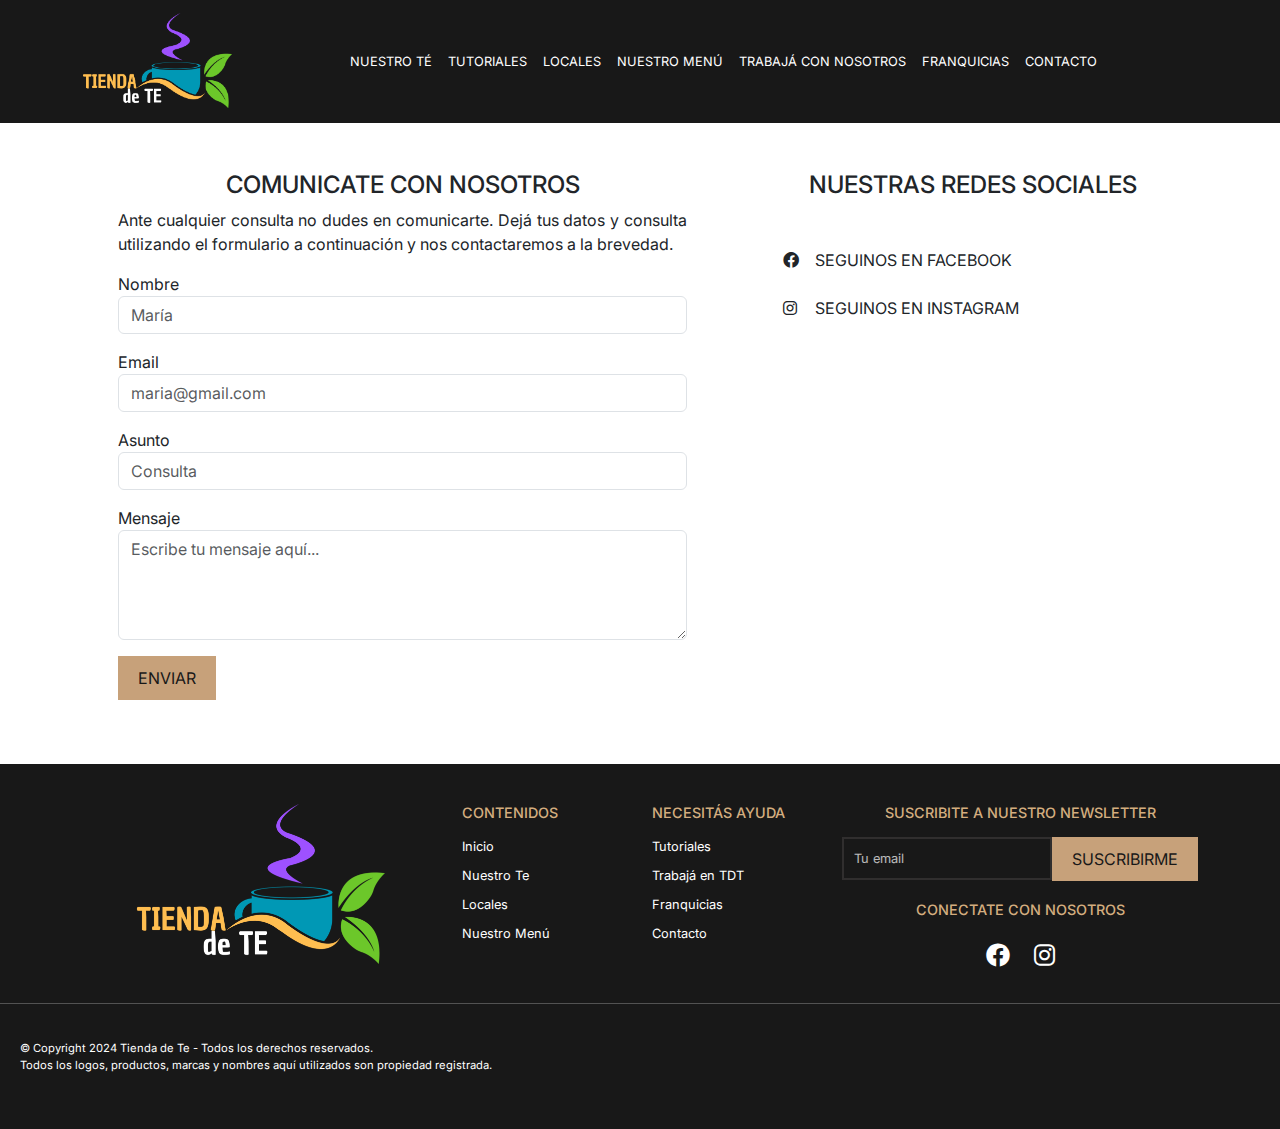
<file: contacto.html>
<!DOCTYPE html>
<html lang="es">

<head>
    <meta charset="UTF-8">
    <meta name="viewport" content="width=device-width, initial-scale=1.0">
    <title>Tienda de Té</title>
    <link href="https://cdn.jsdelivr.net/npm/bootstrap@5.3.0-alpha3/dist/css/bootstrap.min.css" rel="stylesheet">
    <link rel="stylesheet" href="https://cdnjs.cloudflare.com/ajax/libs/font-awesome/6.0.0-beta3/css/all.min.css">
    <link rel="stylesheet" href="css/styles.css">
    <link rel="preconnect" href="https://fonts.googleapis.com">
    <link rel="preconnect" href="https://fonts.gstatic.com" crossorigin>
    <link
        href="https://fonts.googleapis.com/css2?family=Inter:ital,opsz,wght@0,14..32,100..900;1,14..32,100..900&display=swap"
        rel="stylesheet">
</head>

<body>
    <!-----------------HEADER MOBILE-NAV------------------------>
    <header class="navbar navbar-expand-md">
        <div class="container">
            <div class="whb-column whb-mobile-left whb-hidden-md">
                <div class="woodmart-burger-icon wd-tools-element mobile-nav-icon whb-mobile-nav-icon wd-style-icon">
                    <a href="javascript:void(0);" class="navbar-toggler" data-bs-toggle="collapse"
                        data-bs-target="#navbarNav" aria-controls="navbarNav" aria-expanded="false"
                        aria-label="Toggle navigation">
                        <span class="woodmart-burger wd-tools-icon"></span>
                    </a>
                </div><!--END MOBILE-NAV-ICON-->
            </div>

            <!-----------------HEADER NAV BAR------------------------>
            <a class="navbar-brand" href="index.html">
                <div class="logo">
                    <img src="img/LOGO.png" alt="Logo de la Tienda de Té">
                </div>
            </a>

            <div class="collapse navbar-collapse justify-content-center" id="navbarNav">
                <ul class="navbar-nav">
                    <li class="nav-item nav-inicio">
                        <a class="nav-link" href="index.html">INICIO</a>
                    </li>
                    <li class="nav-item">
                        <a class="nav-link" href="tienda.html">NUESTRO TÉ</a>
                    </li>
                    <li class="nav-item">
                        <a class="nav-link" href="tutoriales.html">TUTORIALES</a>
                    </li>
                    <li class="nav-item">
                        <a class="nav-link" href="locales.html">LOCALES</a>
                    </li>
                    <li class="nav-item">
                        <a class="nav-link" href="menu-tienda.html">NUESTRO MENÚ</a>
                    </li>
                    <li class="nav-item">
                        <a class="nav-link" href="trabajar-en-tdt.html">TRABAJÁ CON NOSOTROS</a>
                    </li>
                    <li class="nav-item">
                        <a class="nav-link" href="franquicias.html">FRANQUICIAS</a>
                    </li>
                    <li class="nav-item">
                        <a class="nav-link" href="contacto.html">CONTACTO</a>
                    </li>
                </ul>
            </div>
        </div>
    </header>



    <!------------------CONTACTO--------------------->


    <div class="container">
        <div class="contact__wrapper">
            <div class="row no-gutters">
                <div class="col-lg-5 contact-info__wrapper gradient-brand-color p-5 order-lg-2">
                    <h3 class="color--white mb-5">NUESTRAS REDES SOCIALES</h3>

                    <ul class="contact-info__list list-style--none position-relative z-index-101">
                        <li class="mb-4 pl-4">
                            <a href="https://www.facebook.com" target="_blank">
                                <span class="position-absolute"><i class="fab fa-facebook"></i></span>
                                SEGUINOS EN FACEBOOK
                            </a>
                        </li>
                        <li class="mb-4 pl-4">
                            <a href="https://www.instagram.com" target="_blank">
                                <span class="position-absolute"><i class="fab fa-instagram"></i></span>
                                SEGUINOS EN INSTAGRAM
                            </a>
                        </li>
                    </ul>
                </div>

                <div class="col-lg-7 contact-form__wrapper p-5 order-lg-1">
                    <h3>COMUNICATE CON NOSOTROS</h3>
                    <p>Ante cualquier consulta no dudes en comunicarte. Dejá tus datos y consulta utilizando el
                        formulario a continuación y nos contactaremos a la brevedad.</p>
                    <form action="#" class="contact-form form-validate">
                        <div class="row">
                            <!-- Nombre -->
                            <div class="col-sm-12 mb-3">
                                <div class="form-group">
                                    <label class="required-field" for="firstName">Nombre</label>
                                    <input type="text" class="form-control" id="firstName" name="firstName"
                                        placeholder="María" required>
                                </div>
                            </div>

                            <!-- Email -->
                            <div class="col-sm-12 mb-3">
                                <div class="form-group">
                                    <label class="required-field" for="email">Email</label>
                                    <input type="email" class="form-control" id="email" name="email"
                                        placeholder="maria@gmail.com" required>
                                </div>
                            </div>

                            <!-- Asunto -->
                            <div class="col-sm-12 mb-3">
                                <div class="form-group">
                                    <label class="required-field" for="asunto">Asunto</label>
                                    <input type="text" class="form-control" id="asunto" name="asunto"
                                        placeholder="Consulta" required>
                                </div>
                            </div>

                            <!-- Mensaje -->
                            <div class="col-sm-12 mb-3">
                                <div class="form-group">
                                    <label class="required-field" for="message">Mensaje</label>
                                    <textarea class="form-control" id="message" name="message" rows="4"
                                        placeholder="Escribe tu mensaje aquí..." required></textarea>
                                </div>
                            </div>


                            <!-- Botón enviar -->
                            <div class="col-sm-12 mb-3">
                                <button type="submit" name="submit" class="btn btn-primary">ENVIAR</button>
                            </div>

                        </div>
                    </form>
                </div>
                <!-- End Contact Form Wrapper -->

            </div>
        </div>
    </div>


    <!------------------FOOTER--------------------->
    <footer class="footer-container">
        <div class="container main-footer">
            <div class="row">
                <!-- Logo -->
                <div class="col-md-4 text-center">
                    <a href="index.html">
                        <img src="img/LOGO.png" alt="Logo Tienda de Té" class="footer-logo">
                    </a>
                </div>

                <!-- Contenidos -->
                <div class="col-md-2">
                    <h5>CONTENIDOS</h5>
                    <ul>
                        <li><a href="index.html">Inicio</a></li>
                        <li><a href="tienda.html">Nuestro Te</a></li>
                        <li><a href="locales.html">Locales</a></li>
                        <li><a href="menu-tienda.html">Nuestro Menú</a></li>
                    </ul>
                </div>

                <!-- Ayuda -->
                <div class="col-md-2">
                    <h5>NECESITÁS AYUDA</h5>
                    <ul>
                        <li><a href="tutoriales.html">Tutoriales</a></li>
                        <li><a href="trabajar-en-tdt.html">Trabajá en TDT</a></li>
                        <li><a href="franquicias.html">Franquicias</a></li>
                        <li><a href="contacto.html">Contacto</a></li>
                    </ul>
                </div>

                <!-- Suscripción -->
                <div class="col-md-4 text-center">
                    <h5>SUSCRIBITE A NUESTRO NEWSLETTER</h5>
                    <form class="newsletter-form">
                        <input type="email" placeholder="Tu email" class="form-control">
                        <button type="submit" class="btn btn-primary">SUSCRIBIRME</button>
                    </form>
                    <h5>CONECTATE CON NOSOTROS</h5>
                    <div class="social-icons">
                        <a href="#" class="social-icon"><i class="fab fa-facebook"></i></a>
                        <a href="#" class="social-icon"><i class="fab fa-instagram"></i></a>
                    </div>
                </div>
            </div>
        </div>

        <hr>
        <div class="copyrights-wrapper text-center">
            <p>© Copyright 2024 Tienda de Te - Todos los derechos reservados.<br>
                Todos los logos, productos, marcas y nombres aquí utilizados son propiedad registrada.</p>
        </div>
    </footer>


    <script src="https://cdn.jsdelivr.net/npm/bootstrap@5.3.0-alpha3/dist/js/bootstrap.bundle.min.js"></script>
    <script src="https://cdn.jsdelivr.net/npm/@popperjs/core@2.9.2/dist/umd/popper.min.js"></script>
    <script src="js/scripts.js"></script>
</body>

</html>
</file>
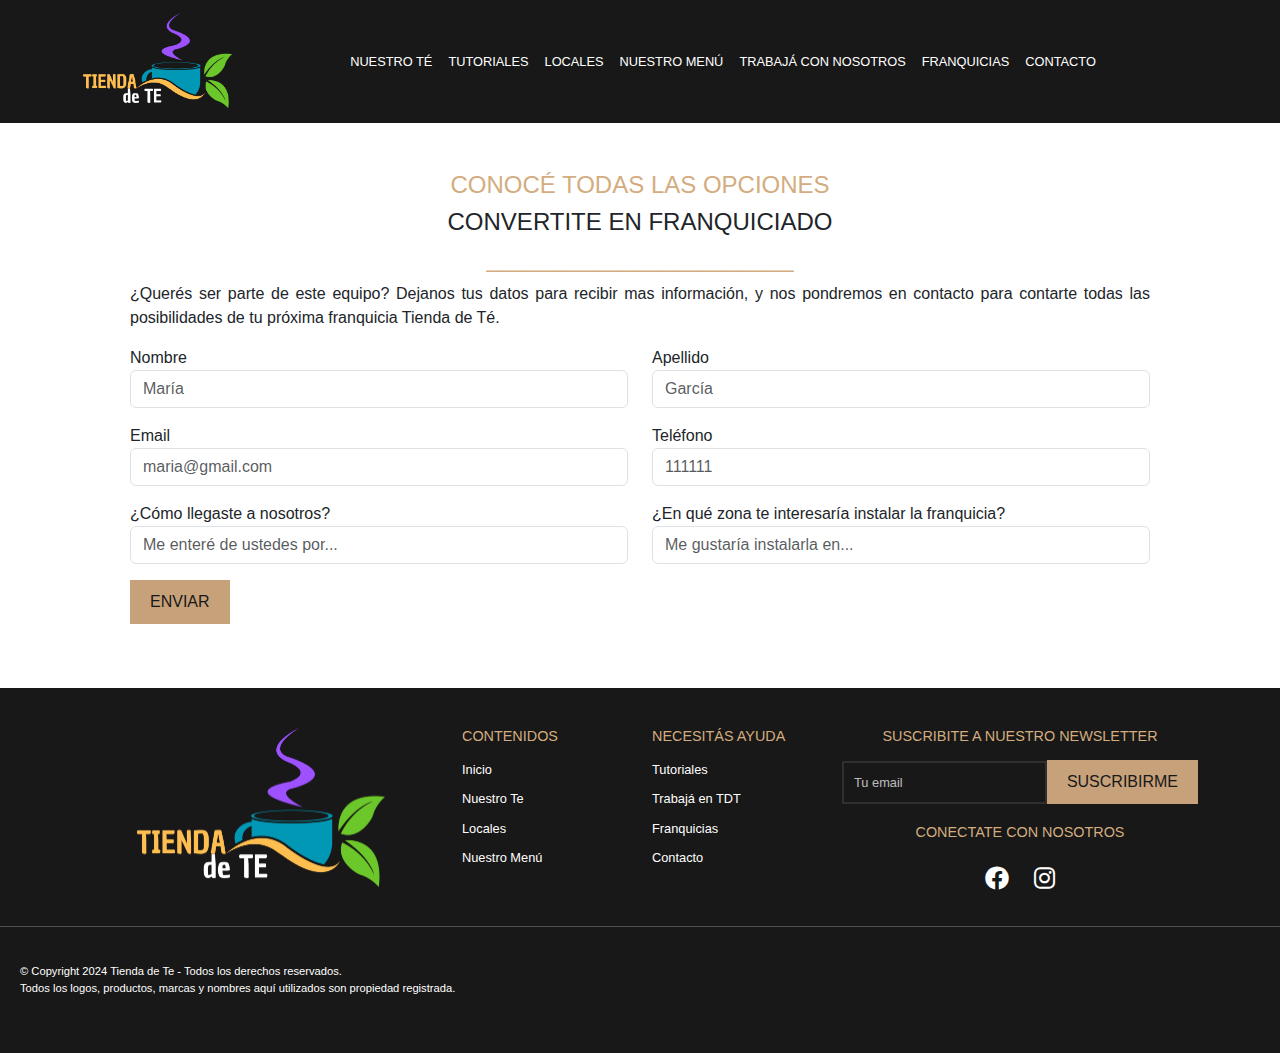
<file: franquicias.html>
<!DOCTYPE html>
<html lang="es">

<head>
    <meta charset="UTF-8">
    <meta name="viewport" content="width=device-width, initial-scale=1.0">
    <title>Tienda de Té</title>
    <link href="https://cdn.jsdelivr.net/npm/bootstrap@5.3.0-alpha3/dist/css/bootstrap.min.css" rel="stylesheet">
    <link rel="stylesheet" href="https://cdnjs.cloudflare.com/ajax/libs/font-awesome/6.0.0-beta3/css/all.min.css">
    <link rel="stylesheet" href="css/styles.css">
</head>

<body>
    <!-----------------HEADER MOBILE-NAV------------------------>
    <header class="navbar navbar-expand-md">
        <div class="container">
            <div class="whb-column whb-mobile-left whb-hidden-md">
                <div class="woodmart-burger-icon wd-tools-element mobile-nav-icon whb-mobile-nav-icon wd-style-icon">
                    <a href="javascript:void(0);" class="navbar-toggler" data-bs-toggle="collapse"
                        data-bs-target="#navbarNav" aria-controls="navbarNav" aria-expanded="false"
                        aria-label="Toggle navigation">
                        <span class="woodmart-burger wd-tools-icon"></span>
                    </a>
                </div><!--END MOBILE-NAV-ICON-->
            </div>

            <!-----------------HEADER NAV BAR------------------------>
            <a class="navbar-brand" href="index.html">
                <div class="logo">
                    <img src="img/LOGO.png" alt="Logo de la Tienda de Té">
                </div>
            </a>

            <div class="collapse navbar-collapse justify-content-center" id="navbarNav">
                <ul class="navbar-nav">
                    <li class="nav-item nav-inicio">
                        <a class="nav-link" href="index.html">INICIO</a>
                    </li>
                    <li class="nav-item">
                        <a class="nav-link" href="tienda.html">NUESTRO TÉ</a>
                    </li>
                    <li class="nav-item">
                        <a class="nav-link" href="tutoriales.html">TUTORIALES</a>
                    </li>
                    <li class="nav-item">
                        <a class="nav-link" href="locales.html">LOCALES</a>
                    </li>
                    <li class="nav-item">
                        <a class="nav-link" href="menu-tienda.html">NUESTRO MENÚ</a>
                    </li>
                    <li class="nav-item">
                        <a class="nav-link" href="trabajar-en-tdt.html">TRABAJÁ CON NOSOTROS</a>
                    </li>
                    <li class="nav-item">
                        <a class="nav-link" href="franquicias.html">FRANQUICIAS</a>
                    </li>
                    <li class="nav-item">
                        <a class="nav-link" href="contacto.html">CONTACTO</a>
                    </li>
                </ul>
            </div>
        </div>
    </header>


    <!------------------FRANQUICIAS-------------------->

    <div class="container">
        <div class="contact__wrapper">
            <div class="col-lg-12 contact-form__wrapper p-5 order-lg-1">
                <h5>CONOCÉ TODAS LAS OPCIONES</h5>
                <h3>CONVERTITE EN FRANQUICIADO</h3>
                <h5>_______________________</h5>
                <p>¿Querés ser parte de este equipo? Dejanos tus datos para recibir mas información, y nos pondremos en
                    contacto para contarte todas las posibilidades de tu próxima franquicia Tienda de Té.</p>
                <form action="#" class="contact-form form-validate">
                    <div class="row">
                        <!-- Nombre -->
                        <div class="col-sm-6 mb-3">
                            <div class="form-group">
                                <label class="required-field" for="firstName">Nombre</label>
                                <input type="text" class="form-control" id="firstName" name="firstName"
                                    placeholder="María" required>
                            </div>
                        </div>


                        <!-- Apellido -->
                        <div class="col-sm-6 mb-3">
                            <div class="form-group">
                                <label class="required-field" for="lastName">Apellido</label>
                                <input type="text" class="form-control" id="lastName" name="lastName"
                                    placeholder="García" required>
                            </div>
                        </div>

                        <!-- Email -->
                        <div class="col-sm-6 mb-3">
                            <div class="form-group">
                                <label class="required-field" for="email">Email</label>
                                <input type="email" class="form-control" id="email" name="email"
                                    placeholder="maria@gmail.com" required>
                            </div>
                        </div>

                        <!-- Email -->
                        <div class="col-sm-6 mb-3">
                            <div class="form-group">
                                <label class="required-field" for="phone">Teléfono</label>
                                <input type="tel" class="form-control" id="phone" name="phone" placeholder="111111"
                                    required>
                            </div>
                        </div>

                        <!-- Cómo llegó a nosotros -->
                        <div class="col-sm-6 mb-3">
                            <div class="form-group">
                                <label class="required-field" for="llegada">¿Cómo llegaste a nosotros?</label>
                                <input type="text" class="form-control" id="llegada" name="llegada"
                                    placeholder="Me enteré de ustedes por..." required>
                            </div>
                        </div>

                        <!-- Cómo llegó a nosotros -->
                        <div class="col-sm-6 mb-3">
                            <div class="form-group">
                                <label class="required-field" for="zona">¿En qué zona te interesaría instalar la
                                    franquicia?</label>
                                <input type="text" class="form-control" id="zona" name="zona"
                                    placeholder="Me gustaría instalarla en..." required>
                            </div>
                        </div>



                        <!-- Botón enviar -->
                        <div class="col-sm-12 mb-3">
                            <button type="submit" name="submit" class="btn btn-primary">ENVIAR</button>
                        </div>

                    </div>
                </form>
            </div>
            <!-- End Contact Form Wrapper -->

        </div>
    </div>
    </div>


    <!------------------FOOTER--------------------->
    <footer class="footer-container">
        <div class="container main-footer">
            <div class="row">
                <!-- Logo -->
                <div class="col-md-4 text-center">
                    <a href="index.html">
                        <img src="img/LOGO.png" alt="Logo Tienda de Té" class="footer-logo">
                    </a>
                </div>

                <!-- Contenidos -->
                <div class="col-md-2">
                    <h5>CONTENIDOS</h5>
                    <ul>
                        <li><a href="index.html">Inicio</a></li>
                        <li><a href="tienda.html">Nuestro Te</a></li>
                        <li><a href="locales.html">Locales</a></li>
                        <li><a href="menu-tienda.html">Nuestro Menú</a></li>
                    </ul>
                </div>

                <!-- Ayuda -->
                <div class="col-md-2">
                    <h5>NECESITÁS AYUDA</h5>
                    <ul>
                        <li><a href="tutoriales.html">Tutoriales</a></li>
                        <li><a href="trabajar-en-tdt.html">Trabajá en TDT</a></li>
                        <li><a href="franquicias.html">Franquicias</a></li>
                        <li><a href="contacto.html">Contacto</a></li>
                    </ul>
                </div>

                <!-- Suscripción -->
                <div class="col-md-4 text-center">
                    <h5>SUSCRIBITE A NUESTRO NEWSLETTER</h5>
                    <form class="newsletter-form">
                        <input type="email" placeholder="Tu email" class="form-control">
                        <button type="submit" class="btn btn-primary">SUSCRIBIRME</button>
                    </form>
                    <h5>CONECTATE CON NOSOTROS</h5>
                    <div class="social-icons">
                        <a href="#" class="social-icon"><i class="fab fa-facebook"></i></a>
                        <a href="#" class="social-icon"><i class="fab fa-instagram"></i></a>
                    </div>
                </div>
            </div>
        </div>

        <hr>
        <div class="copyrights-wrapper text-center">
            <p>© Copyright 2024 Tienda de Te - Todos los derechos reservados.<br>
                Todos los logos, productos, marcas y nombres aquí utilizados son propiedad registrada.</p>
        </div>
    </footer>


    <script src="https://cdn.jsdelivr.net/npm/bootstrap@5.3.0-alpha3/dist/js/bootstrap.bundle.min.js"></script>
    <script src="https://cdn.jsdelivr.net/npm/@popperjs/core@2.9.2/dist/umd/popper.min.js"></script>
    <script src="js/scripts.js"></script>
</body>

</html>
</file>
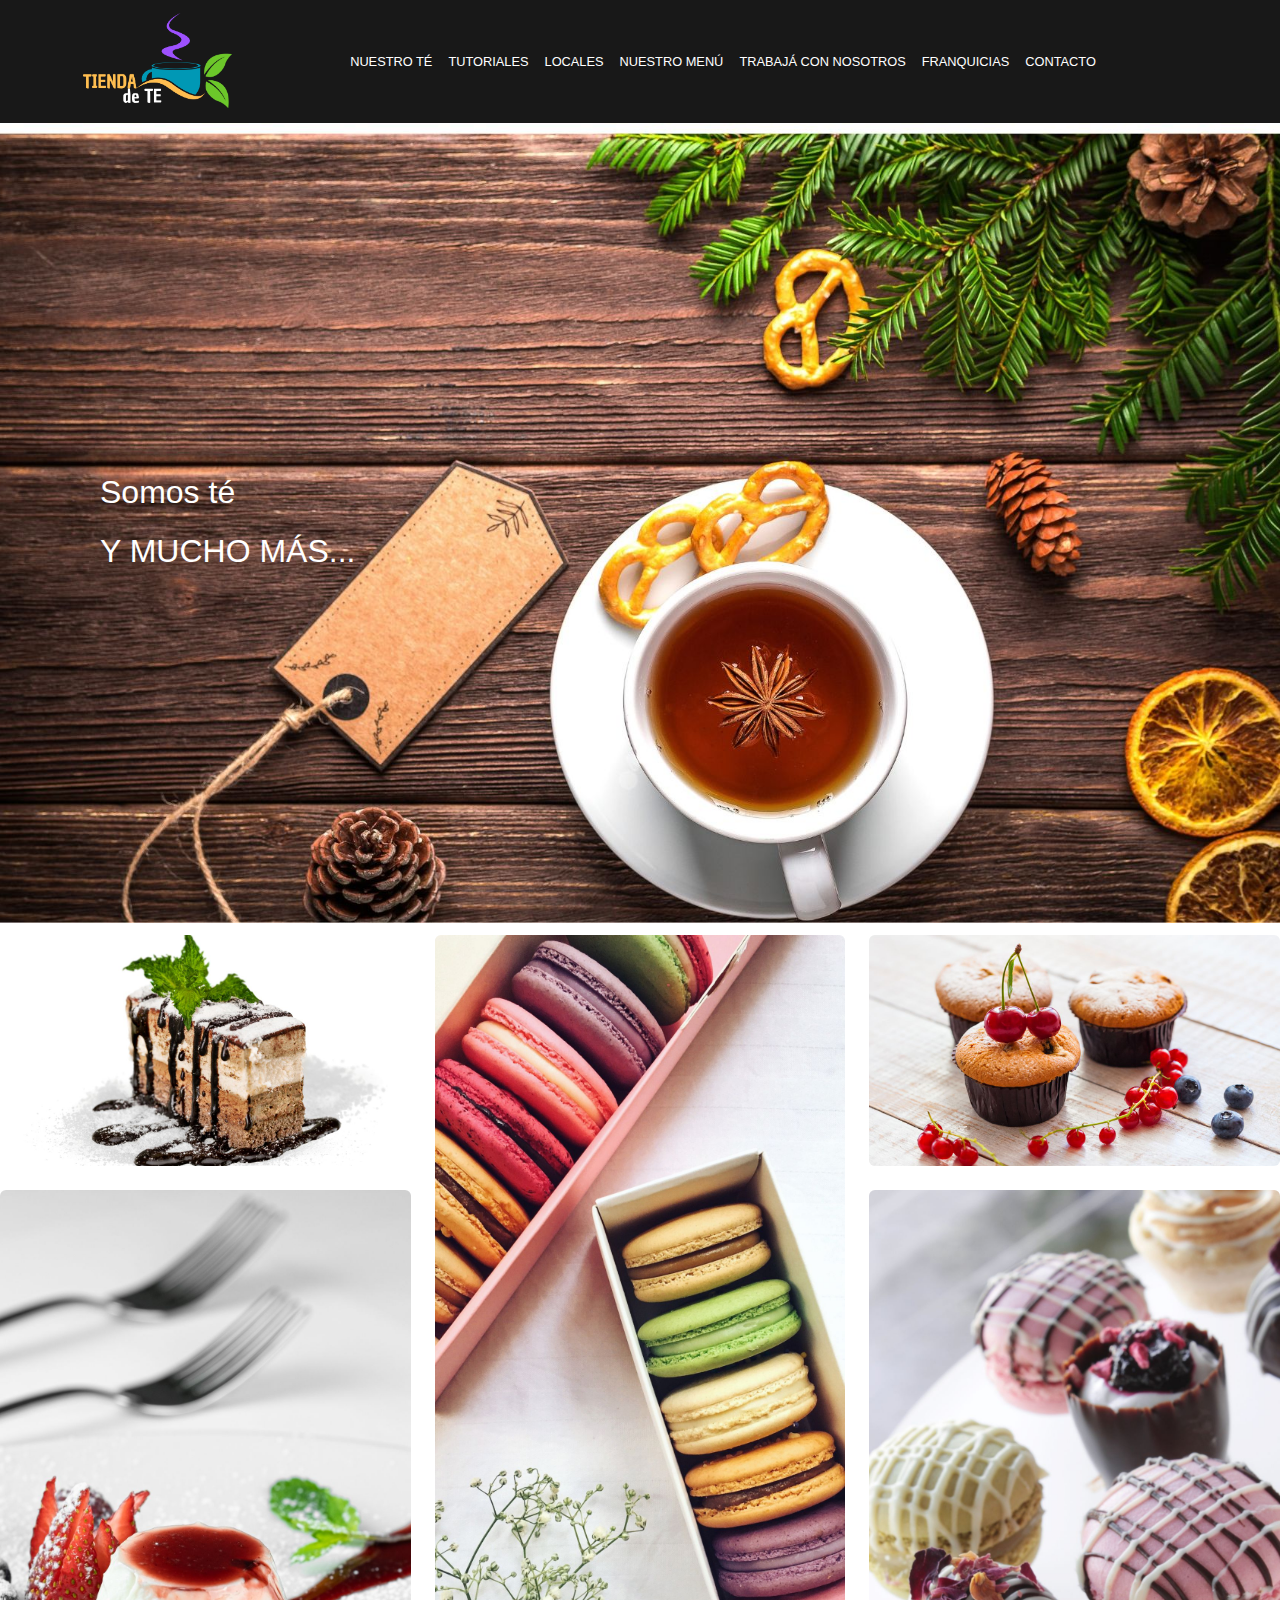
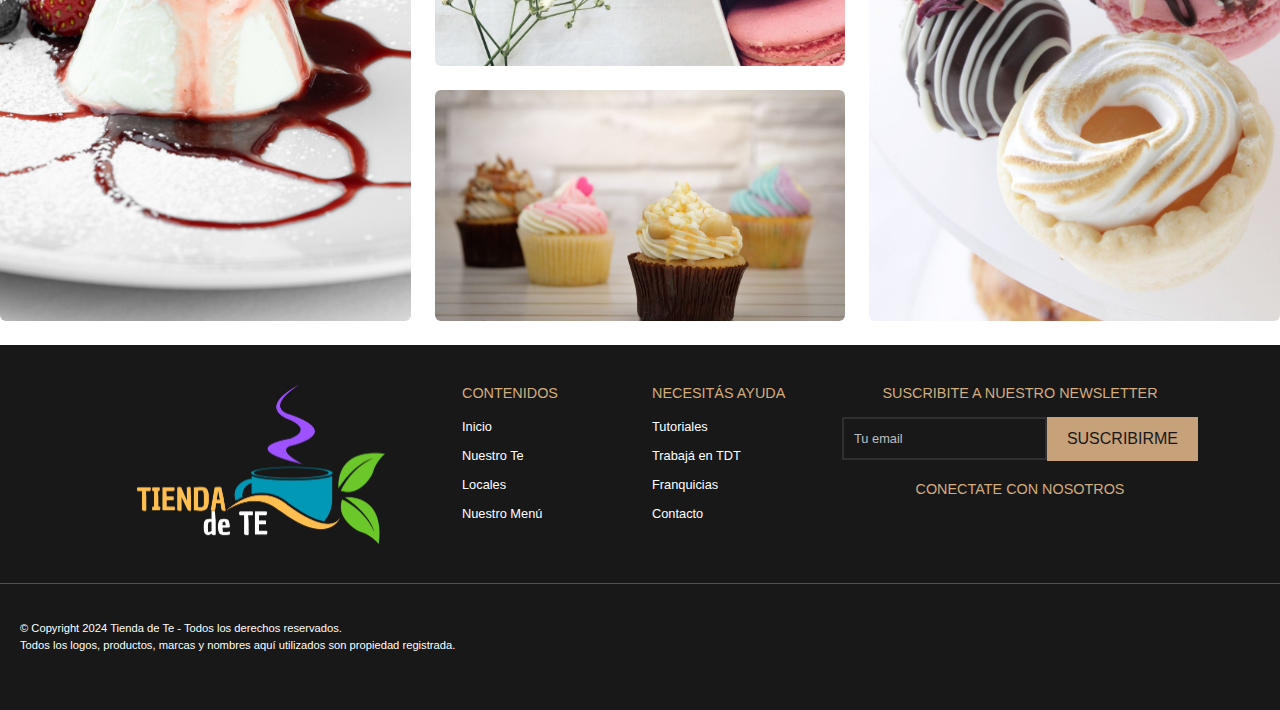
<file: menu-tienda.html>
<!DOCTYPE html>
<html lang="es">

<head>
  <meta charset="UTF-8">
  <meta name="viewport" content="width=device-width, initial-scale=1.0">
  <title>Tienda de Té</title>
  <link href="https://cdn.jsdelivr.net/npm/bootstrap@5.3.0-alpha3/dist/css/bootstrap.min.css" rel="stylesheet">
  <link rel="stylesheet" href="css/styles.css">
</head>

<body>
  <!-----------------HEADER MOBILE-NAV------------------------>
  <header class="navbar navbar-expand-md">
    <div class="container">
      <div class="whb-column whb-mobile-left whb-hidden-md">
        <div class="woodmart-burger-icon wd-tools-element mobile-nav-icon whb-mobile-nav-icon wd-style-icon">
          <a href="javascript:void(0);" class="navbar-toggler" data-bs-toggle="collapse" data-bs-target="#navbarNav"
            aria-controls="navbarNav" aria-expanded="false" aria-label="Toggle navigation">
            <span class="woodmart-burger wd-tools-icon"></span>
          </a>
        </div><!--END MOBILE-NAV-ICON-->
      </div>

      <!-----------------HEADER NAV BAR------------------------>
      <a class="navbar-brand" href="index.html">
        <div class="logo">
          <img src="img/LOGO.png" alt="Logo de la Tienda de Té">
        </div>
      </a>

      <div class="collapse navbar-collapse justify-content-center" id="navbarNav">
        <ul class="navbar-nav">
          <li class="nav-item nav-inicio">
            <a class="nav-link" href="index.html">INICIO</a>
          </li>
          <li class="nav-item">
            <a class="nav-link" href="tienda.html">NUESTRO TÉ</a>
          </li>
          <li class="nav-item">
            <a class="nav-link" href="tutoriales.html">TUTORIALES</a>
          </li>
          <li class="nav-item">
            <a class="nav-link" href="locales.html">LOCALES</a>
          </li>
          <li class="nav-item">
            <a class="nav-link" href="menu-tienda.html">NUESTRO MENÚ</a>
          </li>
          <li class="nav-item">
            <a class="nav-link" href="trabajar-en-tdt.html">TRABAJÁ CON NOSOTROS</a>
          </li>
          <li class="nav-item">
            <a class="nav-link" href="franquicias.html">FRANQUICIAS</a>
          </li>
          <li class="nav-item">
            <a class="nav-link" href="contacto.html">CONTACTO</a>
          </li>
        </ul>
      </div>
    </div>
  </header>


  <!-------------- Sección con imagen de fondo --------------->
  <section class="bg-image-section-menu">
    <div class="overlay">
      <p>Somos té</p>
      <h2>Y MUCHO MÁS...</h2>

    </div>
  </section>



  <!-- Gallery -->

  <div class="menu-tienda">
    <div class="row">
      <div class="col-lg-4 col-md-12 mb-4 mb-lg-0">
        <div class="image-container">
          <img src="img/Delicias-01/del-01.jpg" class="w-100 shadow-1-strong rounded mb-4 hover-image" alt="Delicia1" />
        </div>
        <div class="image-container">
          <img src="img/Delicias-02/del-01.jpg" class="w-100 shadow-1-strong rounded mb-4 hover-image" alt="Delicia2" />
        </div>
      </div>

      <div class="col-lg-4 mb-4 mb-lg-0">
        <div class="image-container">
          <img src="img/Delicias-02/del-02.jpg" class="w-100 shadow-1-strong rounded mb-4 hover-image" alt="Delicia3" />
        </div>
        <div class="image-container">
          <img src="img/Delicias-01/del-02.jpg" class="w-100 shadow-1-strong rounded mb-4 hover-image" alt="Delicia4" />
        </div>
      </div>

      <div class="col-lg-4 mb-4 mb-lg-0">
        <div class="image-container">
          <img src="img/Delicias-01/del-03.jpg" class="w-100 shadow-1-strong rounded mb-4 hover-image" alt="Delicia5" />
        </div>
        <div class="image-container">
          <img src="img/Delicias-02/del-03.jpg" class="w-100 shadow-1-strong rounded mb-4 hover-image" alt="Delicia6" />
        </div>
      </div>
    </div>
  </div>


  <!------------------FOOTER--------------------->
  <footer class="footer-container">
    <div class="container main-footer">
      <div class="row">
        <!-- Logo -->
        <div class="col-md-4 text-center">
          <a href="index.html">
            <img src="img/LOGO.png" alt="Logo Tienda de Té" class="footer-logo">
          </a>
        </div>

        <!-- Contenidos -->
        <div class="col-md-2">
          <h5>CONTENIDOS</h5>
          <ul>
            <li><a href="index.html">Inicio</a></li>
            <li><a href="tienda.html">Nuestro Te</a></li>
            <li><a href="locales.html">Locales</a></li>
            <li><a href="menu-tienda.html">Nuestro Menú</a></li>
          </ul>
        </div>

        <!-- Ayuda -->
        <div class="col-md-2">
          <h5>NECESITÁS AYUDA</h5>
          <ul>
            <li><a href="tutoriales.html">Tutoriales</a></li>
            <li><a href="trabajar-en-tdt.html">Trabajá en TDT</a></li>
            <li><a href="franquicias.html">Franquicias</a></li>
            <li><a href="contacto.html">Contacto</a></li>
          </ul>
        </div>

        <!-- Suscripción -->
        <div class="col-md-4 text-center">
          <h5>SUSCRIBITE A NUESTRO NEWSLETTER</h5>
          <form class="newsletter-form">
            <input type="email" placeholder="Tu email" class="form-control">
            <button type="submit" class="btn btn-primary">SUSCRIBIRME</button>
          </form>
          <h5>CONECTATE CON NOSOTROS</h5>
          <div class="social-icons">
            <a href="#" class="social-icon"><i class="fab fa-facebook"></i></a>
            <a href="#" class="social-icon"><i class="fab fa-instagram"></i></a>
          </div>
        </div>
      </div>
    </div>

    <hr>
    <div class="copyrights-wrapper text-center">
      <p>© Copyright 2024 Tienda de Te - Todos los derechos reservados.<br>
        Todos los logos, productos, marcas y nombres aquí utilizados son propiedad registrada.</p>
    </div>
  </footer>


  <script src="https://cdn.jsdelivr.net/npm/bootstrap@5.3.0-alpha3/dist/js/bootstrap.bundle.min.js"></script>
  <script src="https://cdn.jsdelivr.net/npm/@popperjs/core@2.9.2/dist/umd/popper.min.js"></script>
  <script src="js/scripts.js"></script>
</body>

</html>
</file>
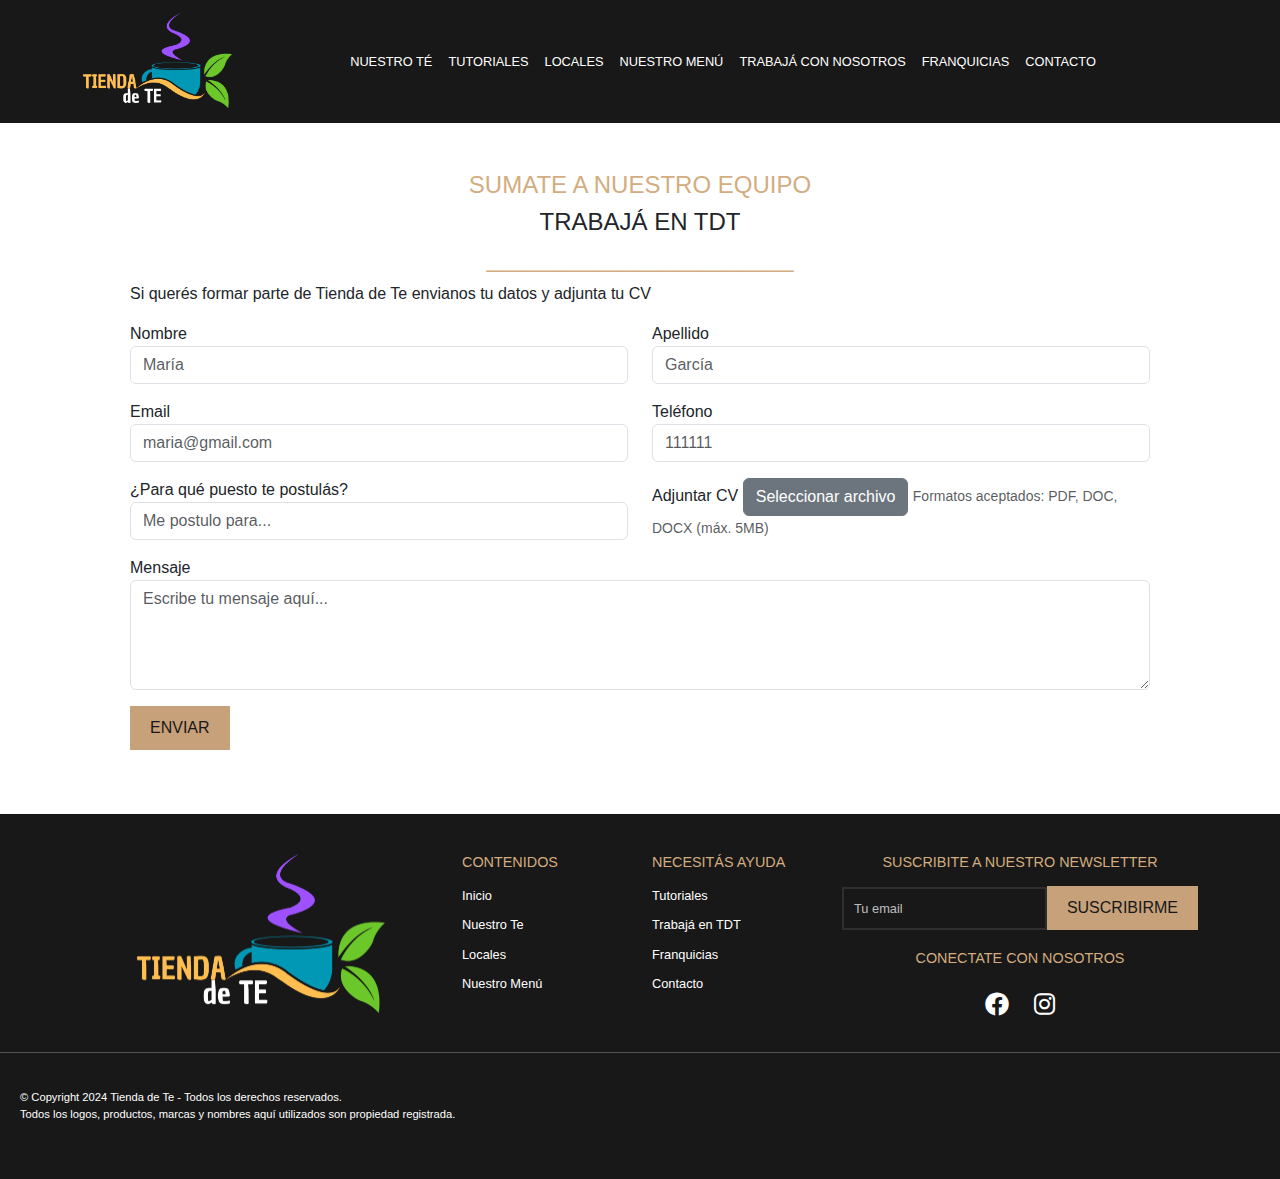
<file: trabajar-en-tdt.html>
<!DOCTYPE html>
<html lang="es">

<head>
    <meta charset="UTF-8">
    <meta name="viewport" content="width=device-width, initial-scale=1.0">
    <title>Tienda de Té</title>
    <link href="https://cdn.jsdelivr.net/npm/bootstrap@5.3.0-alpha3/dist/css/bootstrap.min.css" rel="stylesheet">
    <link rel="stylesheet" href="https://cdnjs.cloudflare.com/ajax/libs/font-awesome/6.0.0-beta3/css/all.min.css">
    <link rel="stylesheet" href="css/styles.css">
</head>

<body>
    <!-----------------HEADER MOBILE-NAV------------------------>
    <header class="navbar navbar-expand-md">
        <div class="container">
            <div class="whb-column whb-mobile-left whb-hidden-md">
                <div class="woodmart-burger-icon wd-tools-element mobile-nav-icon whb-mobile-nav-icon wd-style-icon">
                    <a href="javascript:void(0);" class="navbar-toggler" data-bs-toggle="collapse"
                        data-bs-target="#navbarNav" aria-controls="navbarNav" aria-expanded="false"
                        aria-label="Toggle navigation">
                        <span class="woodmart-burger wd-tools-icon"></span>
                    </a>
                </div><!--END MOBILE-NAV-ICON-->
            </div>

            <!-----------------HEADER NAV BAR------------------------>
            <a class="navbar-brand" href="index.html">
                <div class="logo">
                    <img src="img/LOGO.png" alt="Logo de la Tienda de Té">
                </div>
            </a>

            <div class="collapse navbar-collapse justify-content-center" id="navbarNav">
                <ul class="navbar-nav">
                    <li class="nav-item nav-inicio">
                        <a class="nav-link" href="index.html">INICIO</a>
                    </li>
                    <li class="nav-item">
                        <a class="nav-link" href="tienda.html">NUESTRO TÉ</a>
                    </li>
                    <li class="nav-item">
                        <a class="nav-link" href="tutoriales.html">TUTORIALES</a>
                    </li>
                    <li class="nav-item">
                        <a class="nav-link" href="locales.html">LOCALES</a>
                    </li>
                    <li class="nav-item">
                        <a class="nav-link" href="menu-tienda.html">NUESTRO MENÚ</a>
                    </li>
                    <li class="nav-item">
                        <a class="nav-link" href="trabajar-en-tdt.html">TRABAJÁ CON NOSOTROS</a>
                    </li>
                    <li class="nav-item">
                        <a class="nav-link" href="franquicias.html">FRANQUICIAS</a>
                    </li>
                    <li class="nav-item">
                        <a class="nav-link" href="contacto.html">CONTACTO</a>
                    </li>
                </ul>
            </div>
        </div>
    </header>


    <!------------------TRABAJA CON NOSOTROS--------------------->

    <div class="container">
        <div class="contact__wrapper">
            <div class="col-lg-12 contact-form__wrapper p-5 order-lg-1">
                <h5>SUMATE A NUESTRO EQUIPO</h5>
                <h3>TRABAJÁ EN TDT</h3>
                <h5>_______________________</h5>
                <p>Si querés formar parte de Tienda de Te envianos tu datos y adjunta tu CV</p>
                <form action="#" class="contact-form form-validate">
                    <div class="row">
                        <!-- Nombre -->
                        <div class="col-sm-6 mb-3">
                            <div class="form-group">
                                <label class="required-field" for="firstName">Nombre</label>
                                <input type="text" class="form-control" id="firstName" name="firstName"
                                    placeholder="María" required>
                            </div>
                        </div>


                        <!-- Apellido -->
                        <div class="col-sm-6 mb-3">
                            <div class="form-group">
                                <label class="required-field" for="lastName">Apellido</label>
                                <input type="text" class="form-control" id="lastName" name="lastName"
                                    placeholder="García" required>
                            </div>
                        </div>

                        <!-- Email -->
                        <div class="col-sm-6 mb-3">
                            <div class="form-group">
                                <label class="required-field" for="email">Email</label>
                                <input type="email" class="form-control" id="email" name="email"
                                    placeholder="maria@gmail.com" required>
                            </div>
                        </div>

                        <!-- Email -->
                        <div class="col-sm-6 mb-3">
                            <div class="form-group">
                                <label class="required-field" for="phone">Teléfono</label>
                                <input type="tel" class="form-control" id="phone" name="phone" placeholder="111111"
                                    required>
                            </div>
                        </div>

                        <!-- puesto-->
                        <div class="col-sm-6 mb-3">
                            <div class="form-group">
                                <label class="required-field" for="puesto">¿Para qué puesto te postulás?</label>
                                <input type="text" class="form-control" id="puesto" name="puesto"
                                    placeholder="Me postulo para..." required>
                            </div>
                        </div>


                        <!-- Adjuntar CV -->
                        <div class="col-sm-6 mb-3">
                            <div class="form-group">
                                <label class="required-field" for="cv">Adjuntar CV</label>
                                <input type="file" class="form-control-file" id="cv" name="cv" accept=".pdf,.doc,.docx"
                                    style="display: none;" required>
                                <button type="button" class="btn btn-secondary"
                                    onclick="document.getElementById('cv').click();">Seleccionar archivo</button>
                                <small class="form-text text-muted">Formatos aceptados: PDF, DOC, DOCX (máx.
                                    5MB)</small>
                            </div>
                        </div>


                        <!-- Mensaje -->
                        <div class="col-sm-12 mb-3">
                            <div class="form-group">
                                <label class="required-field" for="message">Mensaje</label>
                                <textarea class="form-control" id="message" name="message" rows="4"
                                    placeholder="Escribe tu mensaje aquí..." required></textarea>
                            </div>
                        </div>


                        <!-- Botón enviar -->
                        <div class="col-sm-12 mb-3">
                            <button type="submit" name="submit" class="btn btn-primary">ENVIAR</button>
                        </div>

                    </div>
                </form>
            </div>


        </div>
    </div>



    <!------------------FOOTER--------------------->
    <footer class="footer-container">
        <div class="container main-footer">
            <div class="row">
                <!-- Logo -->
                <div class="col-md-4 text-center">
                    <a href="index.html">
                        <img src="img/LOGO.png" alt="Logo Tienda de Té" class="footer-logo">
                    </a>
                </div>

                <!-- Contenidos -->
                <div class="col-md-2">
                    <h5>CONTENIDOS</h5>
                    <ul>
                        <li><a href="index.html">Inicio</a></li>
                        <li><a href="tienda.html">Nuestro Te</a></li>
                        <li><a href="locales.html">Locales</a></li>
                        <li><a href="menu-tienda.html">Nuestro Menú</a></li>
                    </ul>
                </div>

                <!-- Ayuda -->
                <div class="col-md-2">
                    <h5>NECESITÁS AYUDA</h5>
                    <ul>
                        <li><a href="tutoriales.html">Tutoriales</a></li>
                        <li><a href="trabajar-en-tdt.html">Trabajá en TDT</a></li>
                        <li><a href="franquicias.html">Franquicias</a></li>
                        <li><a href="contacto.html">Contacto</a></li>
                    </ul>
                </div>

                <!-- Suscripción -->
                <div class="col-md-4 text-center">
                    <h5>SUSCRIBITE A NUESTRO NEWSLETTER</h5>
                    <form class="newsletter-form">
                        <input type="email" placeholder="Tu email" class="form-control">
                        <button type="submit" class="btn btn-primary">SUSCRIBIRME</button>
                    </form>
                    <h5>CONECTATE CON NOSOTROS</h5>
                    <div class="social-icons">
                        <a href="#" class="social-icon"><i class="fab fa-facebook"></i></a>
                        <a href="#" class="social-icon"><i class="fab fa-instagram"></i></a>
                    </div>
                </div>
            </div>
        </div>

        <hr>
        <div class="copyrights-wrapper text-center">
            <p>© Copyright 2024 Tienda de Te - Todos los derechos reservados.<br>
                Todos los logos, productos, marcas y nombres aquí utilizados son propiedad registrada.</p>
        </div>
    </footer>


    <script src="https://cdn.jsdelivr.net/npm/bootstrap@5.3.0-alpha3/dist/js/bootstrap.bundle.min.js"></script>
    <script src="https://cdn.jsdelivr.net/npm/@popperjs/core@2.9.2/dist/umd/popper.min.js"></script>
    <script src="js/scripts.js"></script>
</body>

</html>
</file>
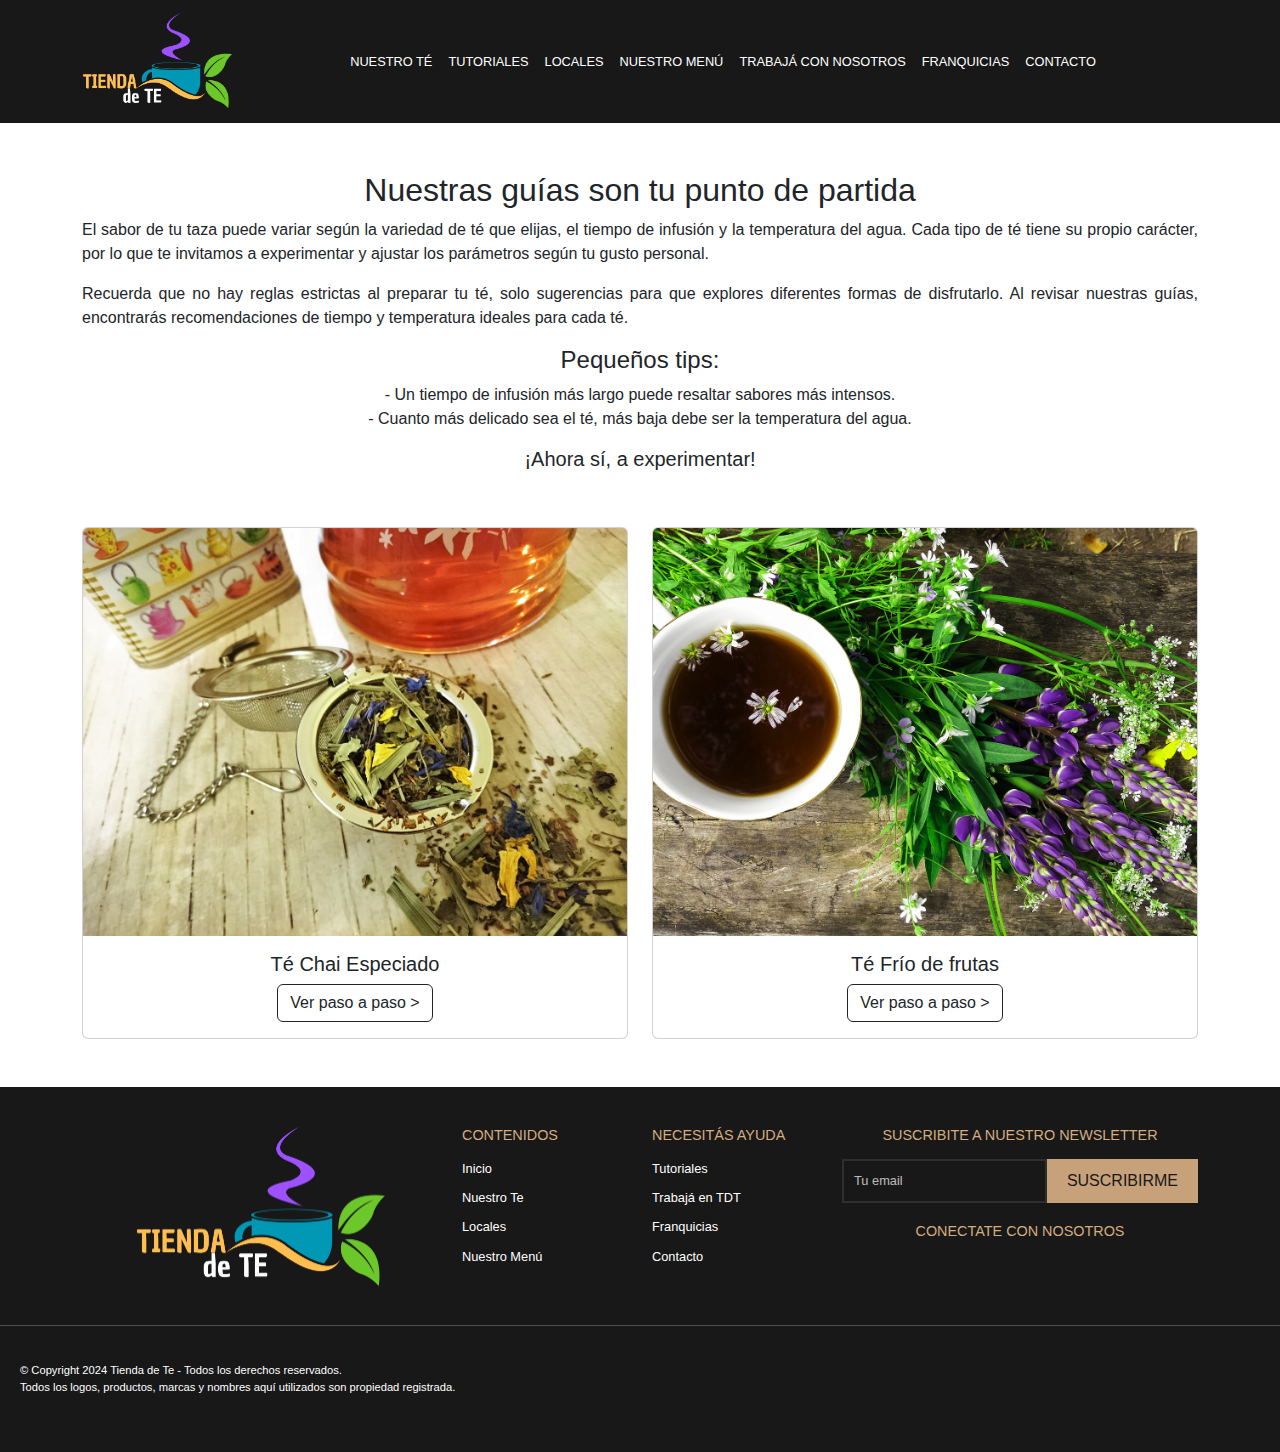
<file: tutoriales.html>
<!DOCTYPE html>
<html lang="es">

<head>
    <meta charset="UTF-8">
    <meta name="viewport" content="width=device-width, initial-scale=1.0">
    <title>Tienda de Té</title>
    <link href="https://cdn.jsdelivr.net/npm/bootstrap@5.3.0-alpha3/dist/css/bootstrap.min.css" rel="stylesheet">
    <link rel="stylesheet" href="css/styles.css">
</head>

<body>
    <!-----------------HEADER MOBILE-NAV------------------------>
    <header class="navbar navbar-expand-md">
        <div class="container">
            <div class="whb-column whb-mobile-left whb-hidden-md">
                <div class="woodmart-burger-icon wd-tools-element mobile-nav-icon whb-mobile-nav-icon wd-style-icon">
                    <a href="javascript:void(0);" class="navbar-toggler" data-bs-toggle="collapse"
                        data-bs-target="#navbarNav" aria-controls="navbarNav" aria-expanded="false"
                        aria-label="Toggle navigation">
                        <span class="woodmart-burger wd-tools-icon"></span>
                    </a>
                </div><!--END MOBILE-NAV-ICON-->
            </div>

            <!-----------------HEADER NAV BAR------------------------>
            <a class="navbar-brand" href="index.html">
                <div class="logo">
                    <img src="img/LOGO.png" alt="Logo de la Tienda de Té">
                </div>
            </a>

            <div class="collapse navbar-collapse justify-content-center" id="navbarNav">
                <ul class="navbar-nav">
                    <li class="nav-item nav-inicio">
                        <a class="nav-link" href="index.html">INICIO</a>
                    </li>
                    <li class="nav-item">
                        <a class="nav-link" href="tienda.html">NUESTRO TÉ</a>
                    </li>
                    <li class="nav-item">
                        <a class="nav-link" href="tutoriales.html">TUTORIALES</a>
                    </li>
                    <li class="nav-item">
                        <a class="nav-link" href="locales.html">LOCALES</a>
                    </li>
                    <li class="nav-item">
                        <a class="nav-link" href="menu-tienda.html">NUESTRO MENÚ</a>
                    </li>
                    <li class="nav-item">
                        <a class="nav-link" href="trabajar-en-tdt.html">TRABAJÁ CON NOSOTROS</a>
                    </li>
                    <li class="nav-item">
                        <a class="nav-link" href="franquicias.html">FRANQUICIAS</a>
                    </li>
                    <li class="nav-item">
                        <a class="nav-link" href="contacto.html">CONTACTO</a>
                    </li>
                </ul>
            </div>
        </div>
    </header>


    <!-- Texto principal -->

    <section class="container mt-5">
        <div class="row">
            <div class="col-12 text-center">
                <h2>Nuestras guías son tu punto de partida</h2>
                <p>El sabor de tu taza puede variar según la variedad de té que elijas, el tiempo de infusión y la
                    temperatura del agua. Cada tipo de té tiene su propio carácter, por lo que te invitamos a
                    experimentar y ajustar los parámetros según tu gusto personal.</p>
                <p>Recuerda que no hay reglas estrictas al preparar tu té, solo sugerencias para que explores diferentes
                    formas de disfrutarlo. Al revisar nuestras guías, encontrarás recomendaciones de tiempo y
                    temperatura ideales para cada té.</p>
                <h4>Pequeños tips:</h4>
                <ul class="list-unstyled">
                    <li>- Un tiempo de infusión más largo puede resaltar sabores más intensos.</li>
                    <li>- Cuanto más delicado sea el té, más baja debe ser la temperatura del agua.</li>
                </ul>
                <h5>¡Ahora sí, a experimentar!</h5>
            </div>
        </div>
    </section>

    <!-- Imágenes y enlaces a los tutoriales -->
    <section class="container my-5">
        <div class="row">
            <div class="col-md-6">
                <div class="card">
                    <a href="img/Tutorial1.pdf">
                        <img src="img/herbal-tea-2035242_1280.jpg" class="card-img-top" alt="Tutorial de Té verde">
                    </a>
                    <div class="card-body text-center">
                        <h5 class="card-title">Té Chai Especiado</h5>
                        <a href="img/Tutorial1.pdf" class="btn btn-outline-dark">Ver paso a paso ></a>
                    </div>
                </div>
            </div>

            <div class="col-md-6">
                <div class="card">
                    <a href="img/Tutorial2.pdf">
                        <img src="img/wild-flowers-5303044_1280.jpg" class="card-img-top" alt="Tutorial de Té negro">
                    </a>
                    <div class="card-body text-center">
                        <h5 class="card-title">Té Frío de frutas</h5>
                        <a href="img/Tutorial2.pdf" class="btn btn-outline-dark">Ver paso a paso ></a>
                    </div>
                </div>
            </div>
        </div>
    </section>



    <!------------------FOOTER--------------------->
    <footer class="footer-container">
        <div class="container main-footer">
            <div class="row">
                <!-- Logo -->
                <div class="col-md-4 text-center">
                    <a href="index.html">
                        <img src="img/LOGO.png" alt="Logo Tienda de Té" class="footer-logo">
                    </a>
                </div>

                <!-- Contenidos -->
                <div class="col-md-2">
                    <h5>CONTENIDOS</h5>
                    <ul>
                        <li><a href="index.html">Inicio</a></li>
                        <li><a href="tienda.html">Nuestro Te</a></li>
                        <li><a href="locales.html">Locales</a></li>
                        <li><a href="menu-tienda.html">Nuestro Menú</a></li>
                    </ul>
                </div>

                <!-- Ayuda -->
                <div class="col-md-2">
                    <h5>NECESITÁS AYUDA</h5>
                    <ul>
                        <li><a href="tutoriales.html">Tutoriales</a></li>
                        <li><a href="trabajar-en-tdt.html">Trabajá en TDT</a></li>
                        <li><a href="franquicias.html">Franquicias</a></li>
                        <li><a href="contacto.html">Contacto</a></li>
                    </ul>
                </div>

                <!-- Suscripción -->
                <div class="col-md-4 text-center">
                    <h5>SUSCRIBITE A NUESTRO NEWSLETTER</h5>
                    <form class="newsletter-form">
                        <input type="email" placeholder="Tu email" class="form-control">
                        <button type="submit" class="btn btn-primary">SUSCRIBIRME</button>
                    </form>
                    <h5>CONECTATE CON NOSOTROS</h5>
                    <div class="social-icons">
                        <a href="#" class="social-icon"><i class="fab fa-facebook"></i></a>
                        <a href="#" class="social-icon"><i class="fab fa-instagram"></i></a>
                    </div>
                </div>
            </div>
        </div>

        <hr>
        <div class="copyrights-wrapper text-center">
            <p>© Copyright 2024 Tienda de Te - Todos los derechos reservados.<br>
                Todos los logos, productos, marcas y nombres aquí utilizados son propiedad registrada.</p>
        </div>
    </footer>



    <script src="https://cdn.jsdelivr.net/npm/bootstrap@5.3.0-alpha3/dist/js/bootstrap.bundle.min.js"></script>
    <script src="js/scripts.js"></script>
</body>

</html>
</file>
<file: css/styles.css>
body {
    background-color: white;
    font-family: "Inter", sans-serif;
}

p {
    text-align: justify;
}

/*Botones*/

.btn.btn-primary {
    padding: 10px 20px;
    background-color: #c7a17a;
    border: none;
    color: #181818;
    cursor: pointer;
    white-space: nowrap;
    border-radius: 0;
    outline: none;
}

.btn.btn-primary:hover {
    background-color: #302e2e;
}

/*img*/

.container-fluid {
    padding: 0;
}


/*HEADER*/


header {
    background-color: #181818;
    padding: 10px 0;
    margin: 0;
    z-index: 9999;
}

/* Estilos para el logo */
.logo img {
    max-width: 150px;
    height: auto;
}


/* Estilos para el menú*/
.navbar-nav {
    justify-content: center;
    margin: 0 auto;

}

.navbar-nav .nav-link {
    color: #ffffff;
    font-size: 0.8rem;
    padding: 0 15px;
}

.navbar-nav .nav-link:hover {
    color: #d3ad7f;
}


/* Estilos para el botón del menú hamburguesa */
.navbar-toggler {
    border: none;
}

.navbar-toggler:focus {
    outline: none;
    box-shadow: none;
}

/* Ocultar el enlace "Inicio" en pantallas grandes */
.nav-inicio {
    display: none;
}



/*INDEX*/

/* Primer carrusel */

#carouselExampleIndicators .carousel-item img {
    width: 100%;
    height: 800px;
    object-fit: cover;
}

#carouselExampleIndicators .carousel-caption {
    position: absolute;
    top: 50%;
    left: 0;
    transform: translateY(-50%);
    text-align: left;
    padding-left: 10%;
    width: 40%;
}

#carouselExampleIndicators .carousel-caption h5,
.carousel-caption p {
    color: white;
}

#carouselExampleIndicators .btn-transparent {
    background-color: rgba(255, 255, 255, 0.2);
    border: 1px solid white;
    border-radius: 0;
    color: white;
    padding: 10px 20px;
    text-transform: uppercase;
    font-weight: bold;
    transition: background-color 0.3s ease;
}

#carouselExampleIndicators .btn-transparent:hover {
    background-color: rgba(255, 255, 255, 0.5);
    color: black;
}


/*Produtos carrusel*/
#productCarousel .carousel-inner {
    display: flex;
}

#productCarousel .carousel-item {
    padding: 15px;
}

#productCarousel .card {
    overflow: hidden;
    display: flex;
}

#productCarousel .card-img-top {
    object-fit: cover;
    width: 100%;
    height: 100%;
}


#productCarousel h5 {
    font-size: 1.2em;
    color: #d3ad7f;
    text-align: center;
}

#productCarousel p {
    text-align: center;
    font-size: 0.8rem;
}


#productCarousel .card-body {
    position: relative;
    padding: 10px;
    background-color: rgba(255, 255, 255, 0.9);
    color: black;
}

#productCarousel .carousel-control-prev,
#productCarousel .carousel-control-next {
    position: absolute;
    top: 50%;
    transform: translateY(-50%);
    width: 40px;
    height: 40px;
    background-color: rgba(0, 0, 0, 0.5);
    z-index: 10;
}

#productCarousel .carousel-control-prev {
    left: -55px;
}

#productCarousel .carousel-control-next {
    right: -55px;
}


/*img hover*/
.img-hover .position-relative:hover img {
    transform: scale(1.05);
}

.img-hover .overlay {
    position: absolute;
    top: 0;
    left: 0;
    right: 0;
    bottom: 0;
    background-color: rgba(0, 0, 0, 0.6);
    color: white;
    display: flex;
    flex-direction: column;
    align-items: center;
    justify-content: center;
    opacity: 0;
    transition: opacity 0.3s;
    overflow: hidden;
}

.img-hover .position-relative:hover .overlay {
    opacity: 1;
}

/*Nuestro té*/

.seccion-te h4 {
    font-size: 1.5rem;
    color: #d3ad7f;
    text-transform: uppercase;
    font-weight: bold;
    margin-bottom: 10px;
}

.seccion-te h5 {
    font-size: 1.2rem;
    color: #d3ad7f;
    text-align: center;
}

.seccion-te .text-left h4 {
    text-align: right;
}

.seccion-te .text-right h4 {
    text-align: left;
}

.seccion-te .text-left p {
    text-align: right;
}

.seccion-te .text-right p {
    text-align: left;
}

.seccion-te p {
    font-size: 0.9rem;
    color: #555555;
    line-height: 1.6;
    margin-bottom: 20px;
}


/* Sección con imagen de fondo */
.bg-image-section {
    background-image: url("../img/interiorByN.jpg");
    background-size: cover;
    background-position: center;
    background-repeat: no-repeat;
    width: 100%;
    height: 800px;
    display: flex;
    justify-content: center;
    align-items: center;
    position: relative;
}

/* Fondo semitransparente para mejorar la legibilidad del texto */
.bg-image-section .overlay {
    background-color: rgba(0, 0, 0, 0.5);
    color: white;
    padding: 20px;
    text-align: center;
    max-width: 80%;
}


/* TIENDA */

.tienda .position-relative {
    position: relative;
    overflow: hidden;
}


.tienda img {
    width: 100%;
    height: auto;
}

.tienda .overlay {
    position: absolute;
    top: 0;
    left: 0;
    right: 0;
    bottom: 0;
    background-color: rgba(0, 0, 0, 0.7);
    color: white;
    display: flex;
    align-items: center;
    justify-content: center;
    padding: 20px;
    opacity: 0;
    transition: opacity 0.3s;
    text-align: center;
}

.tienda .position-relative:hover .overlay {
    opacity: 1;
}

.tienda .text {
    font-size: 1em;
    line-height: 1.4;
    overflow: hidden;
    max-height: 100%;
}


/*MENÚ-TIENDA*/

.bg-image-section-menu {
    background-image: url("../img/Galeria1/4.jpg");
    background-size: cover;
    background-position: center;
    background-repeat: no-repeat;
    width: 100%;
    height: 800px;
    display: flex;
    justify-content: flex-start;
    align-items: center;
    position: relative;
    margin-bottom: 12px;
    padding-left: 100px;

}

.bg-image-section-menu h2,
.bg-image-section-menu p {
    color: white;
    text-align: left;

}

.bg-image-section-menu h2 {
    font-size: 2em;
}


.bg-image-section-menu p {
    font-size: 2em;
}

/* Estilo para aumentar tamaño de las imágenes al pasar el mouse */
.menu-tienda .hover-image {
    transition: transform 0.3s ease;
}

.menu-tienda .hover-image:hover {
    transform: scale(1.1);

}


.menu-tienda .image-container {
    overflow: hidden;
    position: relative;
}

.menu-tienda .overlay-new {
    position: absolute;
    top: 50%;
    left: 50%;
    transform: translate(-50%, -50%);
    text-align: center;
}

.menu-tienda .overlay-new h5 {
    font-size: 2.5rem;

}

.menu-tienda .carousel-caption {
    position: absolute;
    top: 50%;
    left: 0;
    transform: translateY(-50%);
    text-align: left;
    padding-left: 10%;
    width: 90%;

}

.menu-tienda .overlay-new p {
    font-size: 1.2rem;

}

.menu-tienda .overlay-new .btn {
    margin-top: 20px;

}

/*LOCALES*/
.map-container {
    width: 100%;
    height: 400px;
}

.map-iframe {
    width: 100%;
    height: 100%;
    border: 0;
}

/*CONTACTO*/

.contact__wrapper h5 {
    font-size: 1.5rem;
    color: #d3ad7f;
    text-align: center;
}

.contact__wrapper h3 {
    font-size: 1.5rem;
    text-align: center;
}

.list-style--none {
    list-style: none;
}

.contact-info__list a {
    color: inherit;
    text-decoration: none;
}

.contact-info__list span.position-absolute {
    left: 0
}


/*FOOTER*/

.footer-container {
    background-color: #181818;
    color: #fff;
    padding: 40px 0;
}

.footer-logo {
    max-width: 250px;
    margin-bottom: 20px;
}

.main-footer h5 {
    font-size: 0.9rem;
    margin-bottom: 15px;
    color: #d3ad7f;
}

.main-footer ul {
    list-style: none;
    padding: 0;
}

.main-footer ul li {
    margin-bottom: 10px;
    font-size: 0.8em;
}

.main-footer ul li a {
    color: #fff;
    text-decoration: none;
}

.newsletter-form {
    display: flex;
    justify-content: center;
    align-items: center;
    padding-bottom: 20px;
}

/* Estilos para el campo de email */
.newsletter-form input[type="email"] {
    flex: 1;
    padding: 10px;
    border: 2px solid #302e2e;
    background-color: transparent;
    color: #ccc;
    outline: none;
    border-radius: 0;
    font-size: 0.8em;
}

/* Estilos para cuando el campo está enfocado */
.newsletter-form input[type="email"]:focus {
    outline: none;
    box-shadow: none;
}

.newsletter-form input[type="email"]::placeholder {
    color: white;
    opacity: 0.7;
}

.social-icons {
    margin-top: 20px;
}

.social-icon {
    color: #fff;
    margin: 0 10px;
    font-size: 1.5rem;
    text-decoration: none;
}

.copyrights-wrapper {
    padding: 20px 0 0 20px;
    font-size: 0.7rem;
}



/*MEDIA QUERIES*/

/*Tablet horizontal entre 768px a 1080px */
@media (max-width: 1080px) {

    /*Menú*/
    .navbar-nav .nav-link {
        font-size: 0.55rem;


    }

    /* Estilos para el logo */
    .logo img {
        max-width: 100px;
        height: auto;
    }

    /*Botón primary*/

    .btn.btn-primary {
        font-size: 0.8em;
    }

    /*Primer carrusel*/
    #carouselExampleIndicators .carousel-caption h5 {
        font-size: 1.4rem;
    }

    #carouselExampleIndicators .carousel-caption p {
        font-size: 0.9rem;
    }

    /*Productos carrusel*/
    #productCarousel .carousel-control-prev,
    #productCarousel .carousel-control-next {
        width: 30px;
        height: 30px;
    }

    #productCarousel .carousel-control-prev-icon,
    #productCarousel .carousel-control-next-icon {
        background-size: 30px;
    }

    #productCarousel .carousel-control-prev {
        left: -30px;
    }

    #productCarousel .carousel-control-next {
        right: -30px;
    }

    #productCarousel h5 {
        font-size: 0.9em;
    }

    /*tienda*/
    .tienda .text {
        font-size: 0.8em;

    }


    .bg-image-section-menu .overlay p {
        font-size: 2em;
    }


    /*footer*/

    .main-footer h5 {
        font-size: 0.8rem;
    }

    .main-footer ul li {
        font-size: 0.8em;
    }


    .newsletter-form input[type="email"] {
        font-size: 0.7em;
    }

    .copyrights-wrapper {
        padding: 20px 20px 0 20px;
        font-size: 0.6rem;
    }

    .footer-logo {
        max-width: 200px;
    }


    .overlay p {
        font-size: 0.8em;
        padding: 5px;
    }


}

/*Tablet vertical (entre 767px y 480px) */

@media (max-width: 767px) {

    /*Menu*/
    .woodmart-burger-icon {
        display: flex;
        align-items: center;
        border: none;
    }

    .woodmart-burger {
        display: inline-block;
        width: 30px;
        height: 3px;
        background-color: white;
        position: relative;
    }

    .woodmart-burger::before,
    .woodmart-burger::after {
        content: '';
        position: absolute;
        width: 100%;
        height: 3px;
        background-color: white;
        left: 0;
    }

    .woodmart-burger::before {
        top: -10px;
    }

    .woodmart-burger::after {
        bottom: -10px;
    }

    .nav-inicio {
        display: block;
    }

    .navbar-nav .nav-item {
        border-bottom: 1px solid #e5e5e5;
    }

    .navbar-nav .nav-link {
        color: #333;
        padding: 15px 0;
        text-align: left;
        font-size: 0.8em;
    }

    .navbar-nav .nav-link:hover {
        color: #d3ad7f;
    }

    .navbar-collapse {
        background-color: #ffffff;
        position: fixed;
        top: 0;
        left: 0;
        width: 250px;
        height: 100%;
        padding: 20px;
        transform: translateX(-100%);
        transition: transform 0.3s ease;
    }

    .navbar-collapse.show {
        transform: translateX(0);
    }


    /*Primer carrusel*/
    #carouselExampleIndicators .carousel-caption h5 {
        font-size: 1.2rem;
    }

    #carouselExampleIndicators .carousel-caption p {
        font-size: 0.8rem;
    }

    #carouselExampleIndicators .carousel-item img {
        height: 400px;
    }

    /*productos*/

    #productCarousel .card-group {
        display: flex;
        flex-wrap: wrap;
        justify-content: space-around;
    }

    #productCarousel .card {
        flex: 0 0 calc(50% - 1rem);
        margin: 0.5rem;
    }


    #productCarousel .carousel-control-prev,
    #productCarousel .carousel-control-next {
        width: 20px;
        height: 20px;
    }

    #productCarousel .carousel-control-prev-icon,
    #productCarousel .carousel-control-next-icon {
        background-size: 20px;
    }

    #productCarousel .carousel-control-prev {
        left: -10px;
    }

    #productCarousel .carousel-control-next {
        right: -10px;
    }

    #productCarousel h5 {
        font-size: 1em;
    }

    #productCarousel p {
        font-size: 0.8em;
    }

    .bg-image-section {
        height: 400px;
    }

    /*tienda*/
    .tienda .text {
        font-size: 0.95em;

    }

    .tienda .position-relative img {
        max-height: 600px;
        object-fit: cover;
        width: 100%;
    }

    /*menu tienda*/
    .bg-image-section-menu {
        height: 400px;
        padding-left: 20px;
    }



    .bg-image-section-menu h2 {
        font-size: 1em;
    }

    .bg-image-section-menu .overlay p {
        font-size: 1em;

    }
}


/*Mobile 1 (entre 480px y 375px)*/
@media (max-width: 480px) {


    /*Productos carrusel*/
    #productCarousel h5 {
        font-size: 0.8em;
    }


    #productCarousel p {
        font-size: 0.6em;
    }

    /*nuestro té*/

    .seccion-te h4 {
        font-size: 1rem;

    }

    .seccion-te p {
        font-size: 0.8rem;

    }

    /*imágenes hover*/

    .overlay h4 {
        font-size: 0.9em;
    }

    .overlay p {
        font-size: 0.8em;
    }

    /*tienda*/


    .tienda .text {
        font-size: 0.9em;

    }

    /*Contacto*/

    .contact__wrapper h5 {
        font-size: 1rem;

    }

    .contact__wrapper h3 {
        font-size: 1rem;
    }

    .contact__wrapper p {
        font-size: 0.9rem;
    }
}

/* Pantallas pequeñas*/
@media (max-width: 375px) {

    /*Menú*/
    .navbar-collapse {
        width: 150px;
    }

    .navbar-nav .nav-link {
        font-size: 0.6em;
    }


    /*imágenes hover*/
    .overlay h4 {
        font-size: 0.8em;
    }

    .overlay p {
        font-size: 0.7em;

    }


    #productCarousel .card-group {
        display: flex;
        justify-content: center;

    }

    #productCarousel .card {
        flex: 0 0 100%;
        margin: 0;
        max-height: 250px;

    }

    #productCarousel .card-img-top {
        height: 100px;
        object-fit: cover;
    }

    #productCarousel h5 {
        font-size: 1em;
    }


    #productCarousel p {
        font-size: 0.9em;
    }


    /*imagen fondo*/
    .bg-image-section h2 {
        font-size: 0.8em;
    }

    /*tienda*/
    .tienda .text {
        font-size: 0.8em;
        max-height: 200px;
        /* Establece la altura máxima del texto */
        overflow-y: auto;
        /* Activa el scroll vertical */
        padding: 3px;
        /* Espaciado interno para el texto */
    }


}
</file>
